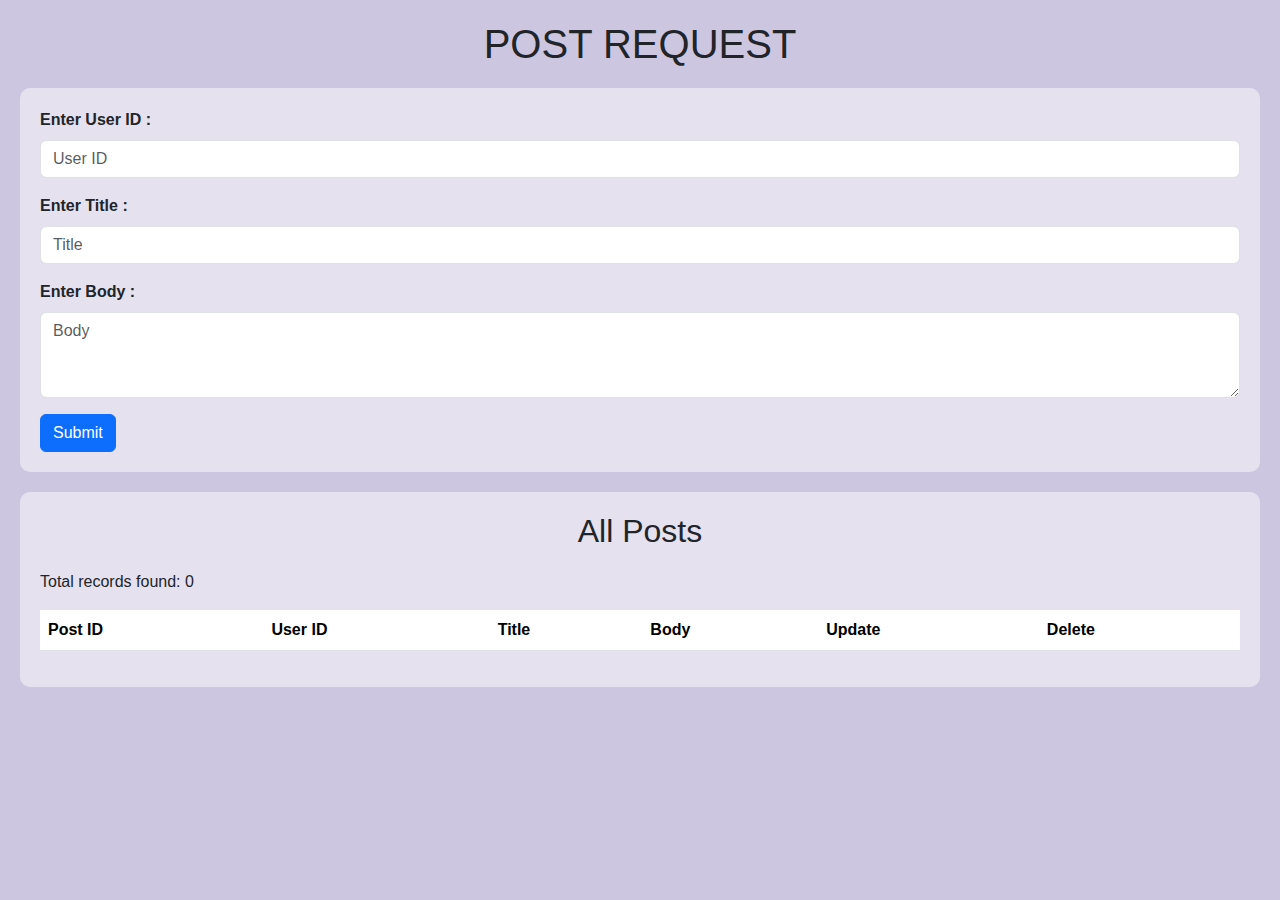
<file: Fetch_API/index.html>
<!DOCTYPE html>
<html lang="en">
<head>
<meta charset="UTF-8">
<meta name="viewport" content="width=device-width, initial-scale=1.0">
<title>JSON Placeholder</title>
<link href="https://cdn.jsdelivr.net/npm/bootstrap@5.3.0-alpha1/dist/css/bootstrap.min.css" rel="stylesheet">
<link rel="stylesheet" href="style.css">
</head>
<body>
 
<h1>POST REQUEST</h1>
<form id="postForm">
<div class="mb-3">
<label for="userId" class="form-label">Enter User ID :</label>
<input type="text" class="form-control" id="userId" placeholder="User ID" required>
</div>
<div class="mb-3">
<label for="title" class="form-label">Enter Title :</label>
<input type="text" class="form-control" id="title" placeholder="Title" required>
</div>
<div class="mb-3">
<label for="body" class="form-label">Enter Body :</label>
<textarea class="form-control" id="body" placeholder="Body" rows="3" required></textarea>
</div>
<button type="submit" class="btn btn-primary">Submit</button>
</form>

<div class="table-container">
<h2>All Posts</h2>
<p>Total records found: <span id="recordCount">0</span></p>
<table class="table table-striped table-hover">
<thead>
<tr>
<th>Post ID</th>
<th>User ID</th>
<th>Title</th>
<th>Body</th>
<th>Update</th>
<th>Delete</th>
</tr>
</thead>
<tbody id="postsTable">
</tbody>
</table>
</div>
 <script src="script.js"> </script>
 
</body>
</html>
</file>
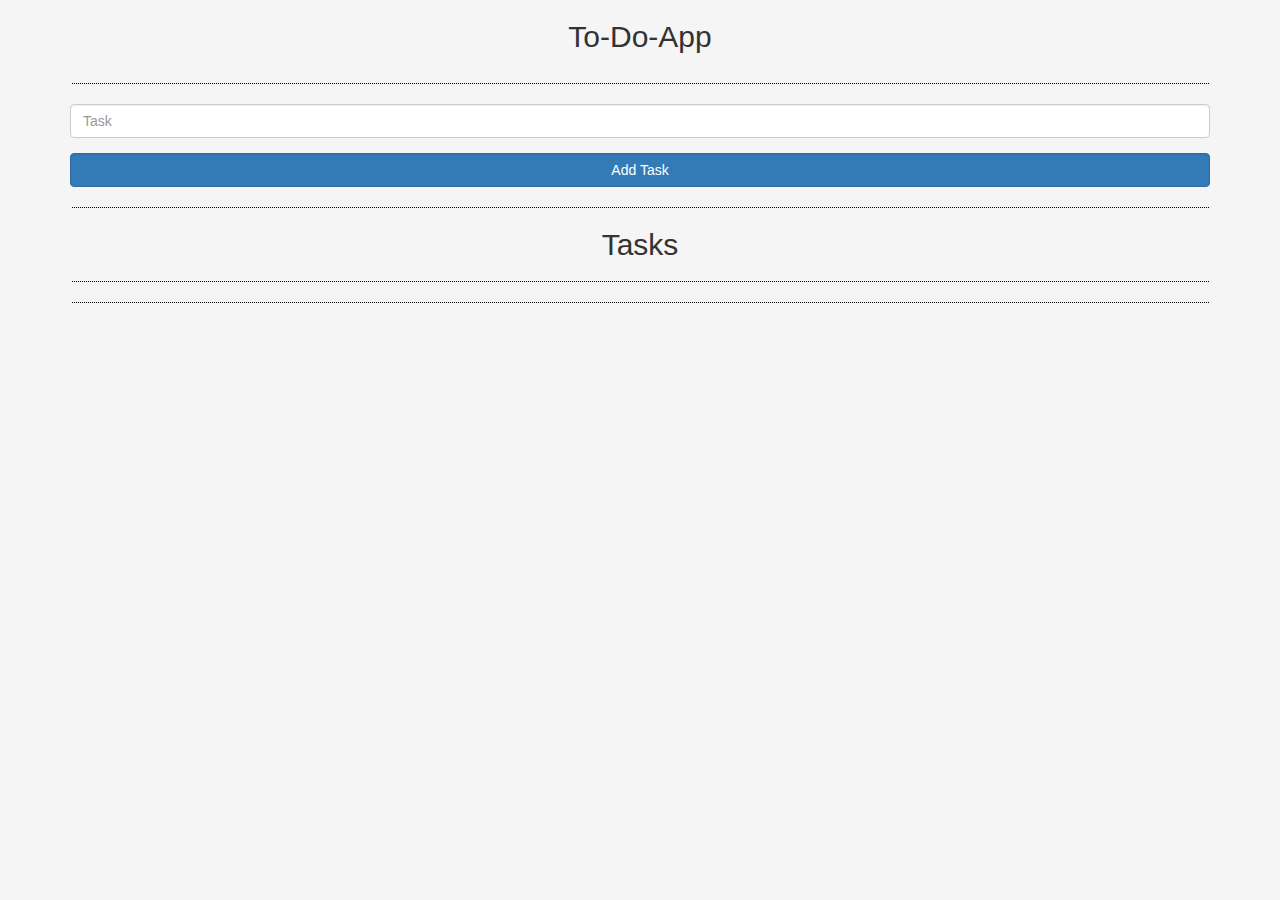
<file: ToDoList/index.html>
<!DOCTYPE html>
<html lang="en">

<head>
    <meta charset="UTF-8">
    <meta name="viewport" content="width=device-width, initial-scale=1.0">
    <title>ToDo</title>
    <link rel="stylesheet" href="https://maxcdn.bootstrapcdn.com/bootstrap/3.4.1/css/bootstrap.min.css">
    <script src="https://ajax.googleapis.com/ajax/libs/jquery/3.7.1/jquery.min.js"></script>
    <script src="https://maxcdn.bootstrapcdn.com/bootstrap/3.4.1/js/bootstrap.min.js"></script>
    <link rel="stylesheet" href="https://cdnjs.cloudflare.com/ajax/libs/font-awesome/5.15.3/css/all.min.css"/>

    <link rel="stylesheet" href="./style.css"> 
</head>

<body>
    <div class="text-center">
    <h2>To-Do-App</h2>
</div>

    <div class="container">
        <hr>
        <form onsubmit="return false;">
            <div class="form-group">
                <input type="text" class="form-control" id="task-input" placeholder="Task">
            </div>
            <div class="form-group">
                <button class="form-control btn-primary" id="btnn">Add Task</button>
            </div>
        </form>
        <hr>
                    <div class="text-center">
            <h2>Tasks</h2>
        </div>
        <hr>
        <ul id="display-element">
        </ul>
        <hr>
    </div>

    <script src="./script.js"></script>
</body>

</html>
</file>
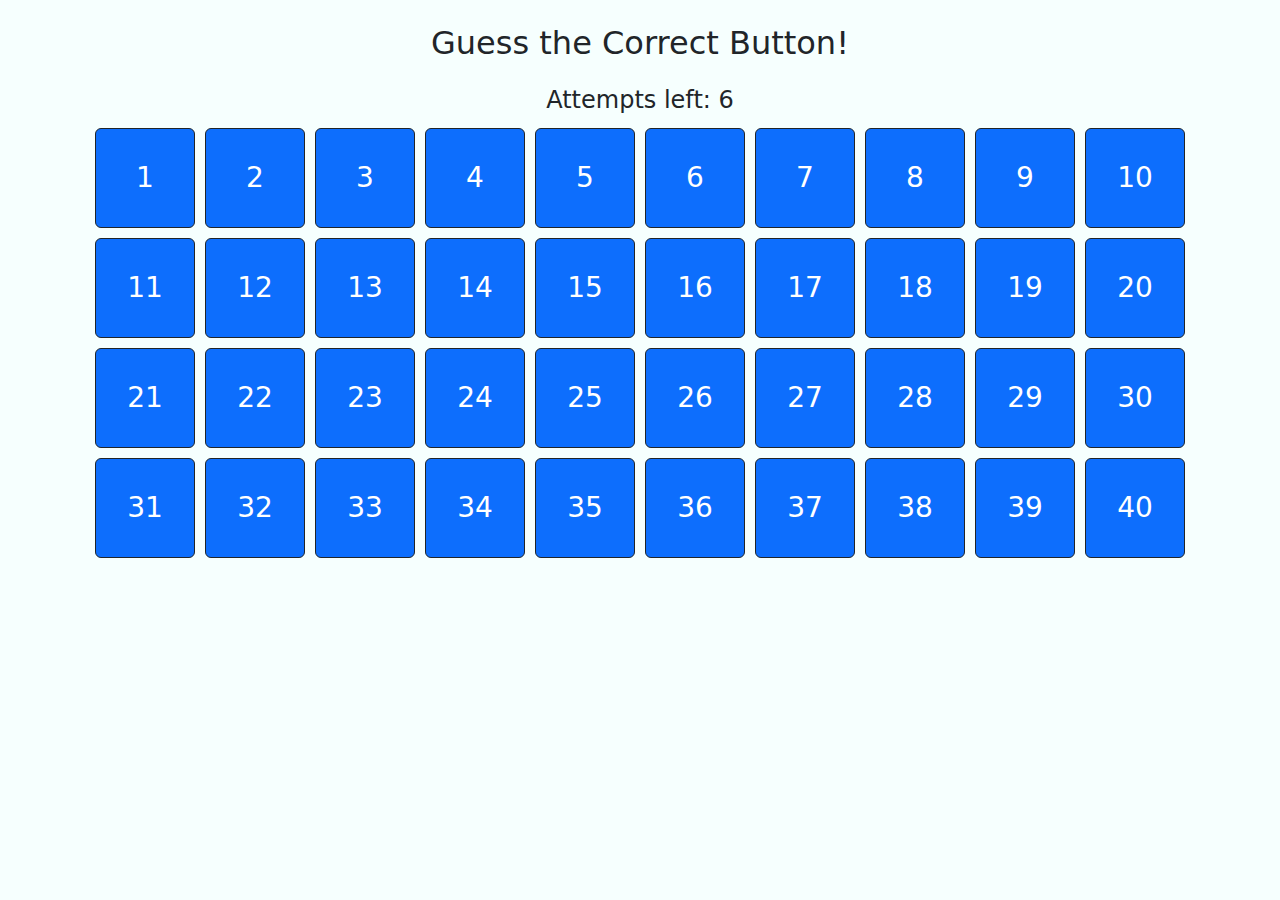
<file: NumberGuesser/game.html>
<!DOCTYPE html>
<html lang="en">
<head>
  <meta charset="UTF-8">
  <meta name="viewport" content="width=device-width, initial-scale=1.0">
  <title>Number Guess Game</title>
  <link href="https://cdn.jsdelivr.net/npm/bootstrap@5.3.0-alpha1/dist/css/bootstrap.min.css" rel="stylesheet">
  <link href="./style.css" rel="stylesheet">
</head>
<body>
  <div class="container text-center">
    <div class="row justify-content-center">
      <div class="col-sm-12">
        <h2 class="my-4">Guess the Correct Button!</h2>
        
        <div class="attempts mt-4">
          <h4>Attempts left: <span id="attempts-left">6</span></h4>
        </div>

        <div id="buttons-container" class="d-flex flex-wrap justify-content-center">

        </div>

        <div class="modal fade" id="completionModal" tabindex="-1" aria-labelledby="completionModalLabel" aria-hidden="true">
            <div class="modal-dialog">
              <div class="modal-content">
                <div class="modal-header text-center">
                  <h5 class="modal-title" id="completionModalLabel">Game Over</h5>
                </div>
                <div class="modal-body">
                  <h3 id="modal-message"></h3>
                  <h4>Attempts used: <span id="attempts-used"></span></h4>
                </div>
                <div class="modal-footer">
                  <button type="button" class="btn btn-secondary"  data-bs-dismiss="modal" id="start-again">Start Again</button>
                </div>
              </div>
            </div>
          </div>

      </div>
    </div>
  </div>

  <script src="https://cdn.jsdelivr.net/npm/bootstrap@5.3.0-alpha1/dist/js/bootstrap.bundle.min.js"></script>

<script src="./script.js"></script>
</body>
</html>
</file>
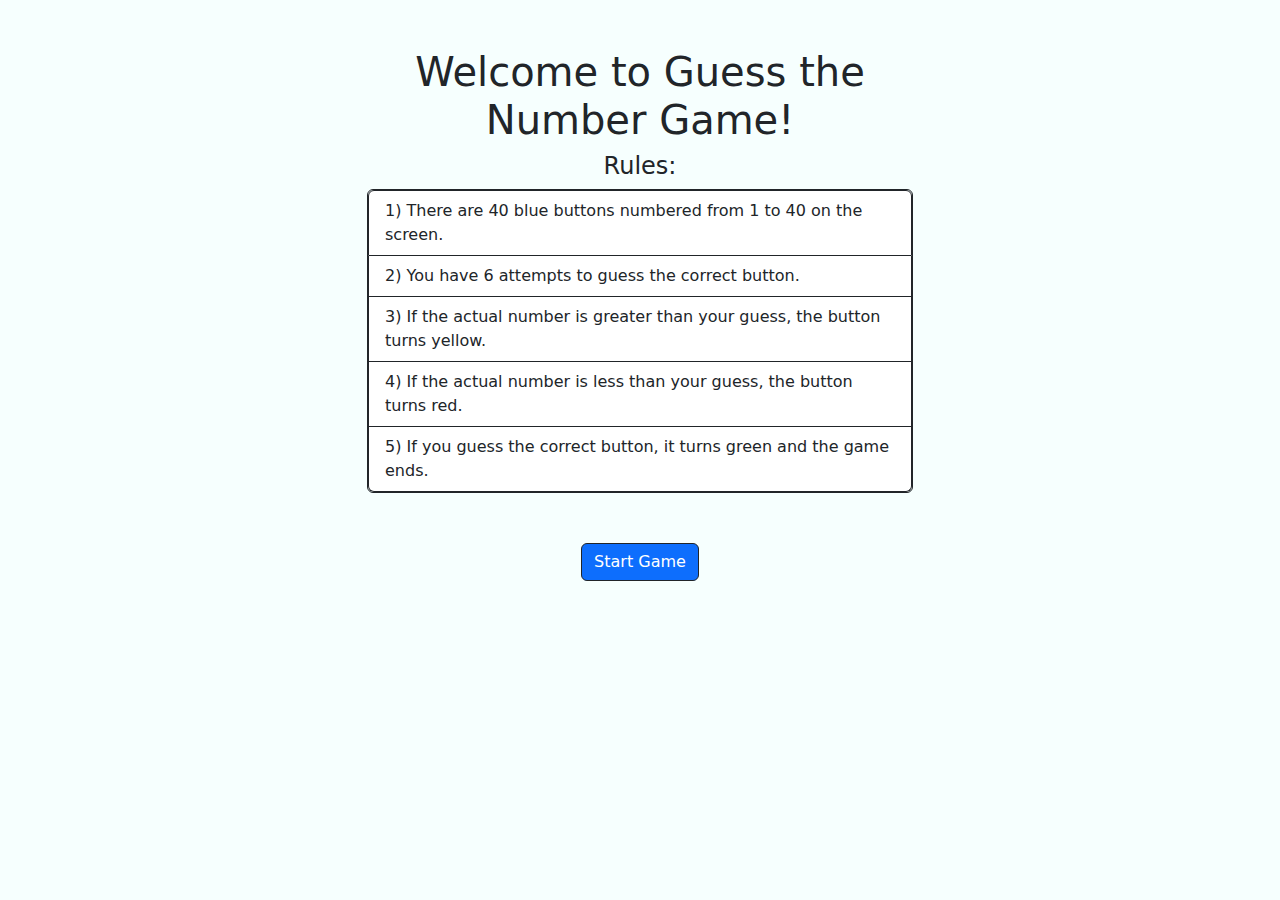
<file: NumberGuesser/start.html>
<!DOCTYPE html>
<html lang="en">

<head>
  <meta charset="UTF-8">
  <meta name="viewport" content="width=device-width, initial-scale=1.0">
  <title>Guess Number Game</title>
  <link href="https://cdn.jsdelivr.net/npm/bootstrap@5.3.0-alpha1/dist/css/bootstrap.min.css" rel="stylesheet">
  <link rel="stylesheet" href="https://site-assets.fontawesome.com/releases/v6.6.0/css/all.css">
  <link rel="stylesheet" href="./startgame.css">
</head>

<body>
  <div class="container text-center">
    <div class="row justify-content-center">
      <div class="col-sm-6">
        <h1 class="mt-5">Welcome to Guess the Number Game!</h1>
        <div class="rules">
          <h4>Rules:</h4>
          <ul class="list-group text-start border border-dark">
            <li class="list-group-item border-bottom border-dark">1) There are 40 blue buttons numbered from 1 to 40 on
              the screen.</li>
            <li class="list-group-item border-bottom border-dark">2) You have 6 attempts to guess the correct button.
            </li>
            <li class="list-group-item border-bottom border-dark">3) If the actual number is greater than your guess,
              the button turns yellow.</li>
            <li class="list-group-item border-bottom border-dark">4) If the actual number is less than your guess, the
              button turns red.</li>
            <li class="list-group-item border-bottom border-dark">5) If you guess the correct button, it turns green and
              the game ends.</li>
          </ul>
        </div>
        <button id="startGame" class="btn btn-primary start-btn border border-dark">Start Game <i
            class="fa-regular fa-play"></i></button>
      </div>
    </div>
  </div>
  <script src="./startgame.js"></script>
</body>

</html>
</file>
<file: Fetch_API/style.css>
body {
    font-family: Arial, sans-serif;
    background-color: #cdc6e0;
    padding: 20px;
}
h1, h2 {
    text-align: center;
    margin-bottom: 20px;
}
form {
    background-color: #e5e1ef;
    padding: 20px;
    border-radius: 10px;
    margin-bottom: 20px;
}
form label {
    font-weight: bold;
}
form input {
    margin-bottom: 15px;
}
.table-container {
    background-color: #e5e1ef;
    padding: 20px;
    border-radius: 10px;
}
</file>
<file: ToDoList/style.css>
body {
    background-color: #f5f5f5;
}

.todo-list-item
{
    display: flex;
    justify-content: space-between; 
    align-items: center; 
    padding: 10px; 
    border-bottom: 1px solid #ddd;
}

.action-button {
    background-color: #ff3f3f;
    color: white;
    border: none;              
    border-radius: 4px;       
    padding: 5px 10px;      
    cursor: pointer;     
    transition: background-color 0.3s ease;
}

.action-button:hover {
    background-color: #d30000;
}

.action-button-success {
    background-color: #1be400;
    color: white;
    border: none;              
    border-radius: 4px;       
    padding: 5px 10px;      
    cursor: pointer;     
    transition: background-color 0.3s ease;
}

.action-button-success:hover {
    background-color: #15b300;
}

.strikethrough {
    text-decoration: line-through;
}

hr {
    background-color: black;
    border-style: none;
    border-top-style: dotted;
    height: auto;
    width: 100%;
  }
</file>
<file: NumberGuesser/style.css>
.btn-number {
    margin: 5px;
    width: 100px;
    height: 100px;
  }
  
.attempts {
margin-top: 20px;
}

body {
    background-color: rgb(246 255 254);
}
</file>
<file: NumberGuesser/startgame.css>
.rules {
    margin-bottom: 30px;
  }

.start-btn {
    margin-top: 20px;
  }

body {
    background-color: rgb(246 255 254);
}
</file>
